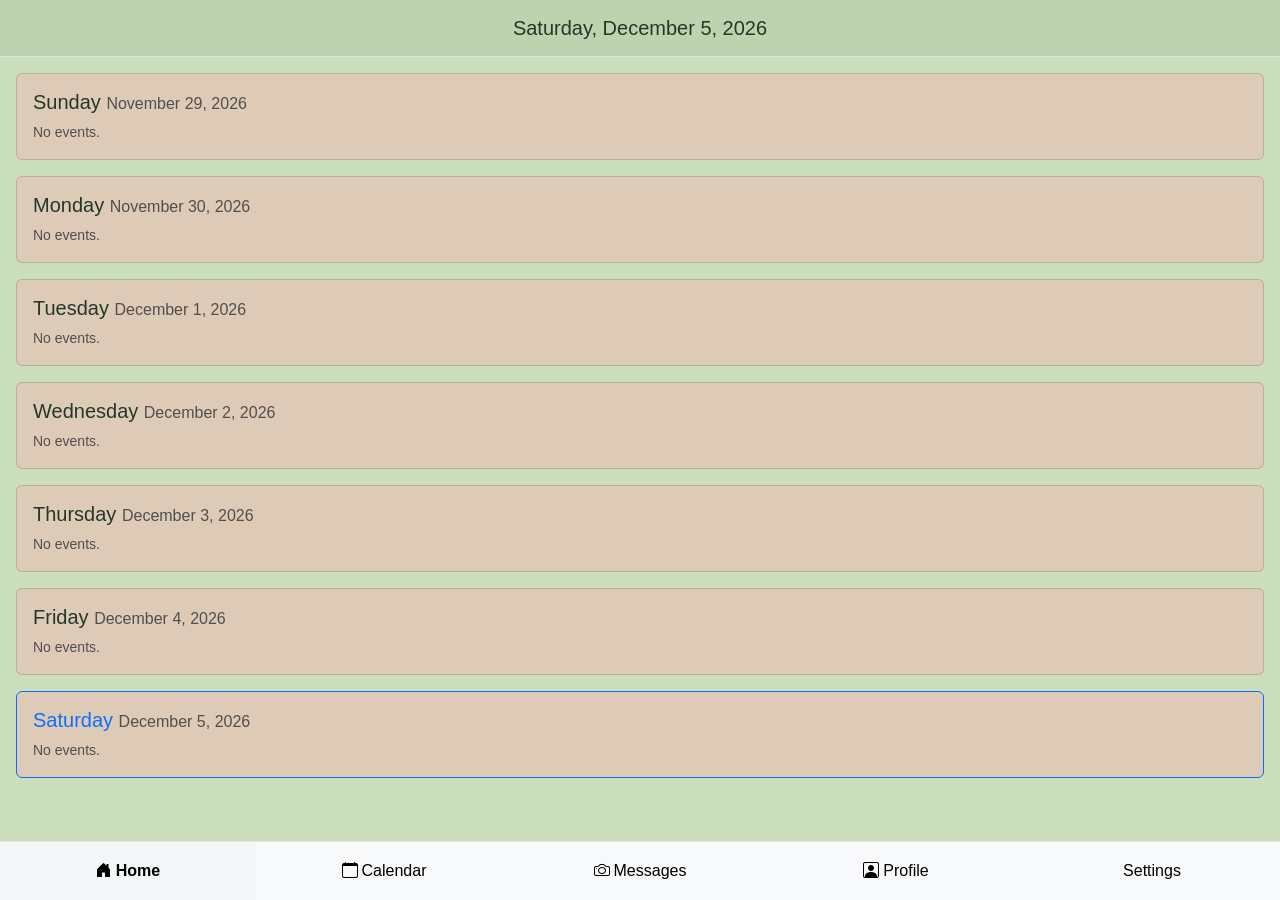
<file: index.html>
<!DOCTYPE html>
<html lang="en">
<head>
  <meta charset="UTF-8">
  <meta http-equiv="refresh" content="0; url=homepage.html">
  <meta name="viewport" content="width=device-width, initial-scale=1.0">
  <title>Fotocate</title>
  <link rel="stylesheet" href="styles.css">
</head>
<body>
  <p>Redirecting to homepage...</p>
  <script src="app.js"></script>
</body>
</html>
</file>
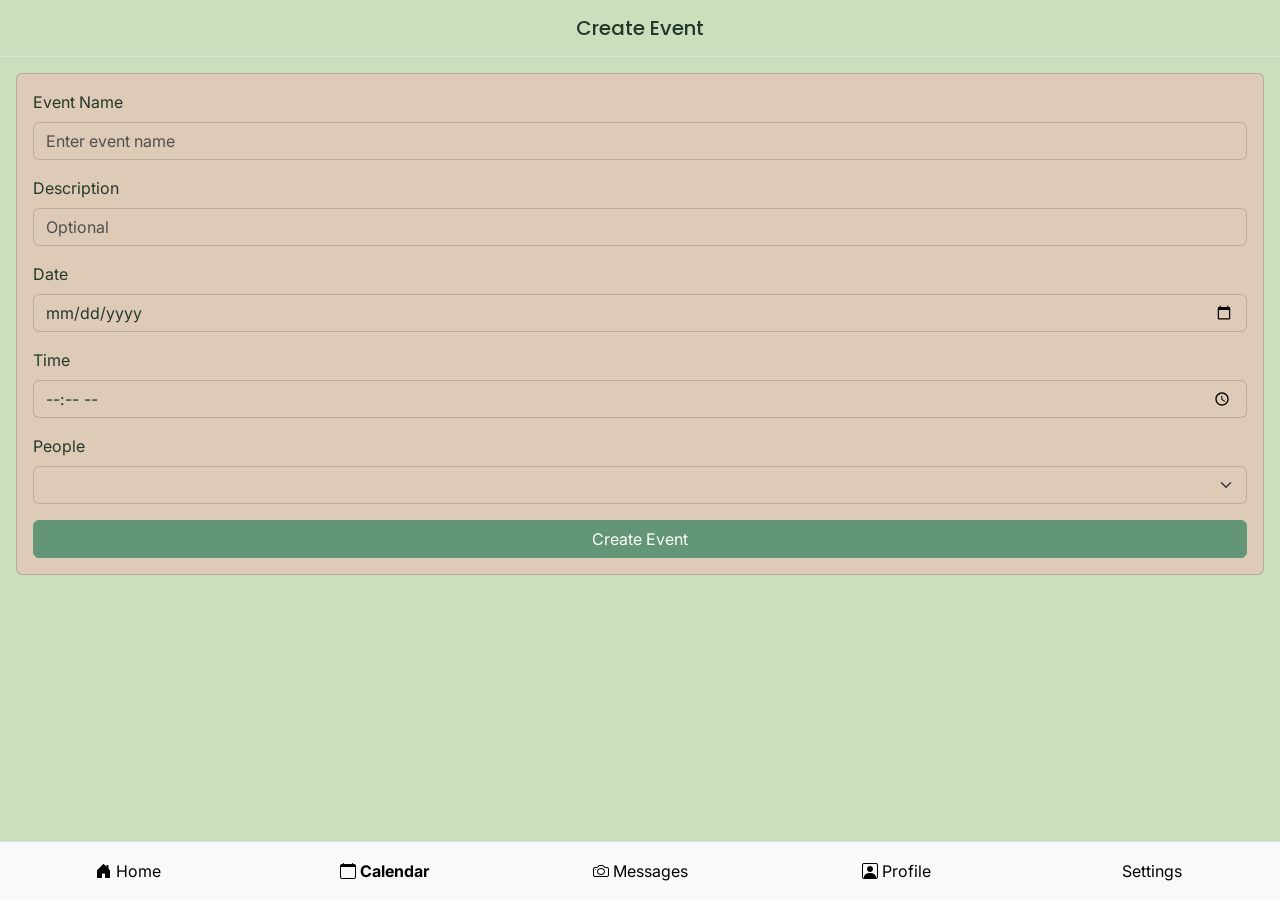
<file: create_event.html>
<!DOCTYPE html>
<html lang="en">
<head>
  <meta charset="UTF-8">
  <meta name="viewport" content="width=device-width, initial-scale=1.0">
  <title>Create Event</title>

  <link href="https://cdn.jsdelivr.net/npm/bootstrap@5.3.2/dist/css/bootstrap.min.css" rel="stylesheet">
  <link rel="stylesheet" href="https://cdn.jsdelivr.net/npm/bootstrap-icons@1.11.3/font/bootstrap-icons.min.css">
  <link rel="stylesheet" href="styles.css">
</head>
<body>

<div class="container-fluid vh-100 d-flex flex-column p-0">

  <!-- Top bar -->
  <div class="bg-light border-bottom text-center py-3">
    <h5 class="mb-0">Create Event</h5>
  </div>

  <!-- Form -->
  <div class="flex-grow-1 overflow-auto p-3 pb-5 mb-5">
    <div class="card">
      <div class="card-body">

        <div class="mb-3">
          <label class="form-label">Event Name</label>
          <input type="text" class="form-control" placeholder="Enter event name">
        </div>

        <div class="mb-3">
          <label class="form-label">Description</label>
          <input type="text" class="form-control" placeholder="Optional">
        </div>

        <div class="mb-3">
          <label class="form-label">Date</label>
          <input type="date" class="form-control">
        </div>

        <div class="mb-3">
          <label class="form-label">Time</label>
          <input type="time" class="form-control">
        </div>

        <div class="mb-3">
          <label class="form-label">People</label>
          <select class="form-select">
            <option selected></option>
            <option>1</option>
            <option>2</option>
            <option>3+</option>
          </select>
        </div>

        <div class="d-grid">
          <a href="calendar.html" class="btn btn-primary">Create Event</a>
        </div>

      </div>
    </div>
  </div>

  <!-- Bottom nav -->
  <div class="border-top bg-light fixed-bottom">
    <div class="row g-0 text-center">
      <div class="col">
        <a href="homepage.html" class="btn btn-light w-100 rounded-0 py-3 bottom-nav-link"><i class="bi bi-house-door-fill me-1"></i>Home</a>
      </div>
      <div class="col">
        <a href="calendar.html" class="btn btn-light w-100 rounded-0 py-3 fw-bold bottom-nav-link"><i class="bi bi-calendar me-1"></i>Calendar</a>
      </div>
      <div class="col">
        <a href="messages.html" class="btn btn-light w-100 rounded-0 py-3 bottom-nav-link"><i class="bi bi-camera me-1"></i>Messages</a>
      </div>
      <div class="col">
        <a href="profile.html" class="btn btn-light w-100 rounded-0 py-3 bottom-nav-link"><i class="bi bi-person-square me-1"></i>Profile</a>
      </div>
      <div class="col">
        <a href="settings.html" class="btn btn-light w-100 rounded-0 py-3 bottom-nav-link">Settings</a>
      </div>
    </div>
  </div>

</div>

<script src="https://cdn.jsdelivr.net/npm/bootstrap@5.3.2/dist/js/bootstrap.bundle.min.js"></script>
<script src="app.js"></script>

</body>
</html>
</file>
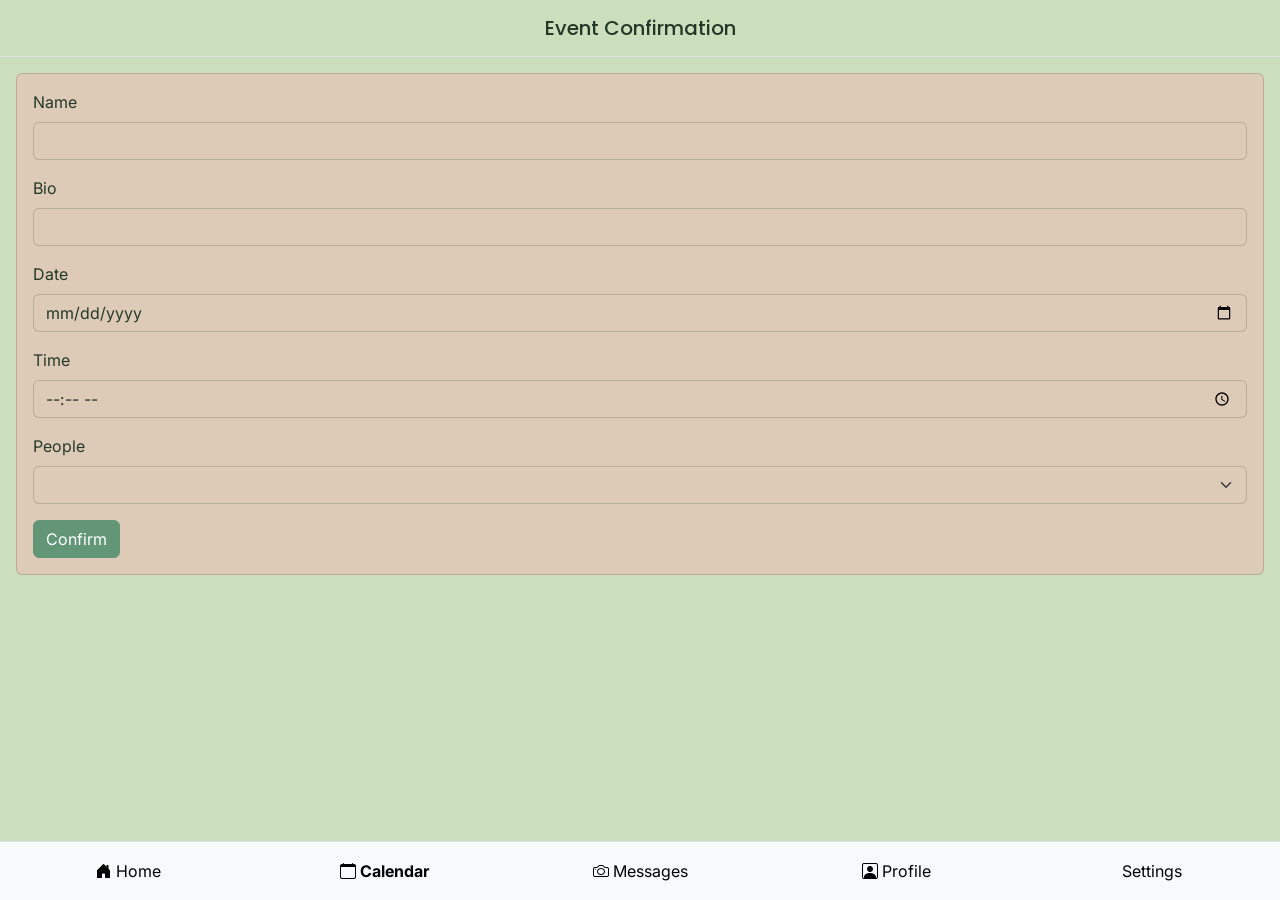
<file: event.html>
<!DOCTYPE html>
<html lang="en">
<head>
  <meta charset="UTF-8">
  <meta name="viewport" content="width=device-width, initial-scale=1.0">
  <title>Event Confirmation</title>
  <link href="https://cdn.jsdelivr.net/npm/bootstrap@5.3.2/dist/css/bootstrap.min.css" rel="stylesheet">
  <link rel="stylesheet" href="https://cdn.jsdelivr.net/npm/bootstrap-icons@1.11.3/font/bootstrap-icons.min.css">
  <link rel="stylesheet" href="styles.css">
</head>
<body>

  <div class="container-fluid vh-100 d-flex flex-column p-0">

    <!-- Top bar -->
    <div class="bg-light border-bottom text-center py-3">
      <h5 class="mb-0">Event Confirmation</h5>
    </div>

    <!-- Content -->
    <div class="flex-grow-1 overflow-auto p-3 pb-5 mb-5">
      <div class="card">
        <div class="card-body">
          <div class="mb-3">
            <label class="form-label">Name</label>
            <input type="text" class="form-control">
          </div>
          <div class="mb-3">
            <label class="form-label">Bio</label>
            <input type="text" class="form-control">
          </div>
          <div class="mb-3">
            <label class="form-label">Date</label>
            <input type="date" class="form-control">
          </div>
          <div class="mb-3">
            <label class="form-label">Time</label>
            <input type="time" class="form-control">
          </div>
          <div class="mb-3">
            <label class="form-label">People</label>
            <select class="form-select">
              <option selected></option>
              <option>1</option>
              <option>2</option>
              <option>3+</option>
            </select>
          </div>
          <a href="calendar.html" class="btn btn-primary">Confirm</a>
        </div>
      </div>
    </div>

    <!-- Nav bar -->
    <div class="border-top bg-light fixed-bottom">
      <div class="row g-0 text-center">
        <div class="col">
          <a href="homepage.html" class="btn btn-light w-100 rounded-0 py-3 bottom-nav-link"><i class="bi bi-house-door-fill me-1"></i>Home</a>
        </div>
        <div class="col">
          <a href="calendar.html" class="btn btn-light w-100 rounded-0 py-3 fw-bold bottom-nav-link"><i class="bi bi-calendar me-1"></i>Calendar</a>
        </div>
        <div class="col">
          <a href="messages.html" class="btn btn-light w-100 rounded-0 py-3 bottom-nav-link"><i class="bi bi-camera me-1"></i>Messages</a>
        </div>
        <div class="col">
          <a href="profile.html" class="btn btn-light w-100 rounded-0 py-3 bottom-nav-link"><i class="bi bi-person-square me-1"></i>Profile</a>
        </div>
        <div class="col">
          <a href="settings.html" class="btn btn-light w-100 rounded-0 py-3 bottom-nav-link">Settings</a>
        </div>
      </div>
    </div>

  </div>

  <script src="https://cdn.jsdelivr.net/npm/bootstrap@5.3.2/dist/js/bootstrap.bundle.min.js"></script>
  <script src="app.js"></script>
</body>
</html>
</file>
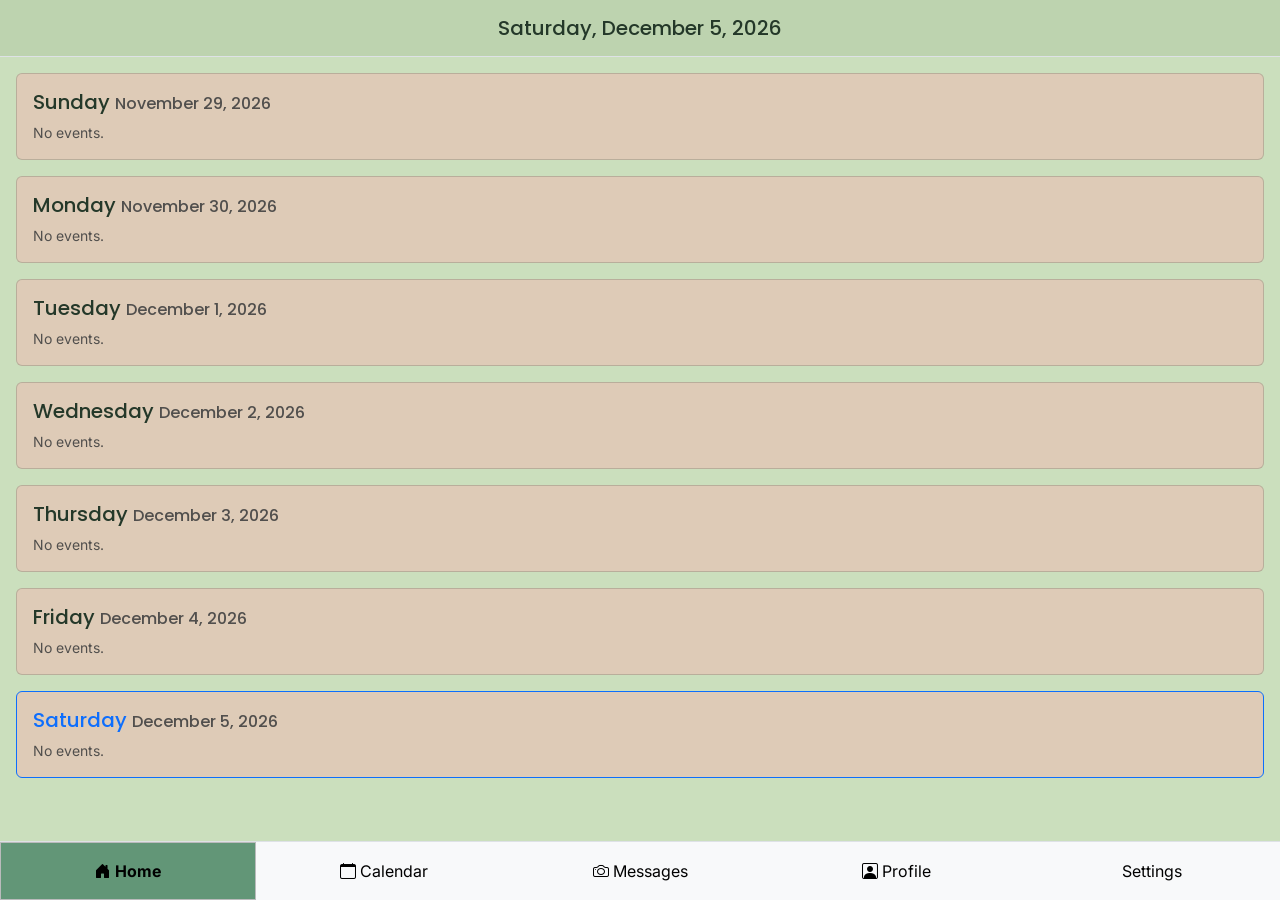
<file: homepage.html>
<!DOCTYPE html>
<html lang="en">
<head>
    <meta charset="UTF-8">
    <meta name="viewport" content="width=device-width, initial-scale=1.0">
    <title>Fotocate</title>

    <link
        href="https://cdn.jsdelivr.net/npm/bootstrap@5.3.2/dist/css/bootstrap.min.css"
        rel="stylesheet">
    <link rel="stylesheet" href="https://cdn.jsdelivr.net/npm/bootstrap-icons@1.11.3/font/bootstrap-icons.min.css">
    <link rel="stylesheet" href="styles.css?v=2">
</head>
<body>

    <div class="container-fluid vh-100 d-flex flex-column p-0">

    <div id="homepageDateBanner" class="bg-light border-bottom text-center py-3">
        <h5 class="mb-0" id="currentDate"></h5>
    </div>

    <!-- Weekly event boxes -->
    <!-- Weekly event boxes -->
    <div class="flex-grow-1 overflow-auto p-3 pb-5 mb-5" id="weekContainer">
    </div>

    <!-- Nav-bar buttons -->
    <div class="border-top bg-light fixed-bottom">
        <div class="row g-0 text-center">
            <div class="col">
                <a href="homepage.html" class="btn btn-light w-100 rounded-0 py-3 fw-bold bottom-nav-link"><i class="bi bi-house-door-fill me-1"></i>Home</a>
            </div>
            <div class="col">
                <a href="calendar.html" class="btn btn-light w-100 rounded-0 py-3 bottom-nav-link"><i class="bi bi-calendar me-1"></i>Calendar</a>
            </div>
            <div class="col">
                <a href="messages.html" class="btn btn-light w-100 rounded-0 py-3 bottom-nav-link"><i class="bi bi-camera me-1"></i>Messages</a>
            </div>
            <div class="col">
                <a href="profile.html" class="btn btn-light w-100 rounded-0 py-3 bottom-nav-link"><i class="bi bi-person-square me-1"></i>Profile</a>
            </div>
            <div class="col">
                <a href="settings.html" class="btn btn-light w-100 rounded-0 py-3 bottom-nav-link">Settings</a>
            </div>
        </div>

    </div>
</div>

    <script>
        const CURRENT_USER = 'Avery';
        const FRIEND_EVENTS = [
            { name: 'Doctor Appointment', dateStr: 'April 13, 2026', timeStr: '2:00 PM - 3:00 PM', owner: 'Jonathan', participants: ['Jonathan'] },
            { name: 'Study Group', dateStr: 'April 13, 2026', timeStr: '4:00 PM - 5:30 PM', owner: 'Sarah', participants: ['Sarah', 'Jonathan'] },
            { name: "Jonathan's Lunch", dateStr: 'April 13, 2026', timeStr: '12:00 PM - 1:00 PM', owner: 'Jonathan', participants: ['Jonathan'] },
            { name: "Sarah's Class", dateStr: 'April 13, 2026', timeStr: '2:00 PM - 3:30 PM', owner: 'Sarah', participants: ['Sarah'] }
        ];
        const DAY_NAMES = ['Sunday','Monday','Tuesday','Wednesday','Thursday','Friday','Saturday'];

        function updateDate() {
            const today = new Date();
            const format = today.toLocaleDateString("en-US", { weekday: 'long', year: 'numeric', month: 'long', day: 'numeric' });
            document.getElementById("currentDate").textContent = format;
        }
        updateDate();
        setInterval(updateDate, 60000);

        function formatDateKey(date) {
            // Returns "April 13, 2026" style to match localStorage keys
            return date.toLocaleDateString("en-US", { month: 'long', day: 'numeric', year: 'numeric' });
        }

        function buildWeek() {
            const container = document.getElementById('weekContainer');
            const today = new Date();
            // Find Sunday of the current week
            const sunday = new Date(today);
            sunday.setDate(today.getDate() - today.getDay());

            const saved = JSON.parse(localStorage.getItem('calendarEvents') || '[]');
            const visibleFriendEvents = FRIEND_EVENTS.filter(evt =>
                Array.isArray(evt.participants) && evt.participants.includes(CURRENT_USER)
            );
            const allVisibleEvents = saved.concat(visibleFriendEvents);

            for (let i = 0; i < 7; i++) {
                const day = new Date(sunday);
                day.setDate(sunday.getDate() + i);
                const dateKey = formatDateKey(day);
                const isToday = day.toDateString() === today.toDateString();

                const dayEvents = allVisibleEvents.filter(e => e.dateStr === dateKey);

                let eventsHTML = '';
                if (dayEvents.length === 0) {
                    eventsHTML = '<p class="text-muted mb-0 small">No events.</p>';
                } else {
                    eventsHTML = dayEvents.map(e =>
                        `<a href="calendar.html?focusDate=${encodeURIComponent(dateKey)}" class="d-block mb-1 text-decoration-none">
                            <span class="badge bg-warning text-dark me-1">${e.name}</span>
                            <small class="text-muted">${e.timeStr}${e.desc ? ' - ' + e.desc : ''}</small>
                        </a>`
                    ).join('');
                }

                const card = document.createElement('div');
                card.className = 'card mb-3' + (isToday ? ' border-primary' : '');
                card.innerHTML = `
                    <div class="card-body">
                        <h5 class="card-title${isToday ? ' text-primary' : ''}">${DAY_NAMES[i]} <small class="text-muted fs-6">${dateKey}</small></h5>
                        ${eventsHTML}
                    </div>`;
                container.appendChild(card);
            }
        }
        buildWeek();
    </script>

    <script src="https://cdn.jsdelivr.net/npm/bootstrap@5.3.2/dist/js/bootstrap.bundle.min.js"></script>
    <script src="app.js"></script>

</body>
</html>
</file>
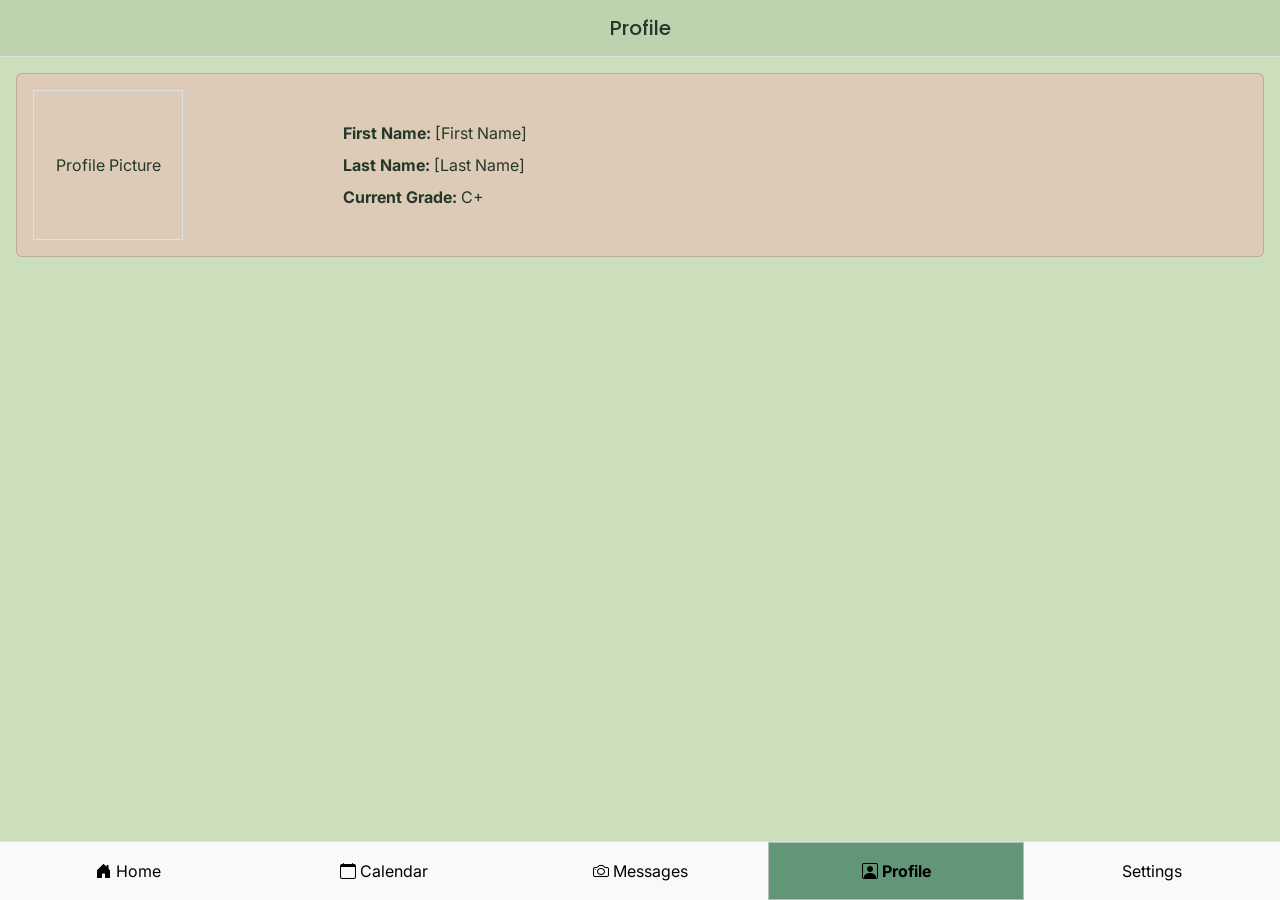
<file: profile.html>
<!DOCTYPE html>
<html lang="en">
<head>
  <meta charset="UTF-8">
  <meta name="viewport" content="width=device-width, initial-scale=1.0">
  <title>Fotocate - Profile</title>

  <link
    href="https://cdn.jsdelivr.net/npm/bootstrap@5.3.2/dist/css/bootstrap.min.css"
    rel="stylesheet">
  <link rel="stylesheet" href="https://cdn.jsdelivr.net/npm/bootstrap-icons@1.11.3/font/bootstrap-icons.min.css">
  <link rel="stylesheet" href="styles.css?v=2">
</head>
<body>

  <div class="container-fluid vh-100 d-flex flex-column p-0">

    <!-- Top bar -->
    <div id="profileTitleBanner" class="bg-light border-bottom text-center py-3">
      <h5 class="mb-0">Profile</h5>
    </div>

    <!-- Profile content -->
    <div class="flex-grow-1 overflow-auto p-3 pb-5 mb-5">
      <div class="card">
        <div class="card-body">
          <div class="row align-items-center">
            
            <!-- Profile picture area -->
            <div class="col-4 col-md-3">
              <div class="border d-flex align-items-center justify-content-center" style="width: 150px; height: 150px;">
                <span>Profile Picture</span>
              </div>
            </div>

            <!-- Profile info area -->
            <div class="col-8 col-md-9">
              <p class="mb-2"><strong>First Name:</strong> [First Name]</p>
              <p class="mb-2"><strong>Last Name:</strong> [Last Name]</p>
              <p class="mb-0"><strong>Current Grade:</strong> C+</p>
            </div>

          </div>
        </div>
      </div>
    </div>

    <!-- Nav bar -->
    <div class="border-top bg-light fixed-bottom">
      <div class="row g-0 text-center">
        <div class="col">
          <a href="homepage.html" class="btn btn-light w-100 rounded-0 py-3 bottom-nav-link"><i class="bi bi-house-door-fill me-1"></i>Home</a>
        </div>
        <div class="col">
          <a href="calendar.html" class="btn btn-light w-100 rounded-0 py-3 bottom-nav-link"><i class="bi bi-calendar me-1"></i>Calendar</a>
        </div>
        <div class="col">
          <a href="messages.html" class="btn btn-light w-100 rounded-0 py-3 bottom-nav-link"><i class="bi bi-camera me-1"></i>Messages</a>
        </div>
        <div class="col">
          <a href="profile.html" class="btn btn-light w-100 rounded-0 py-3 fw-bold bottom-nav-link"><i class="bi bi-person-square me-1"></i>Profile</a>
        </div>
        <div class="col">
          <a href="settings.html" class="btn btn-light w-100 rounded-0 py-3 bottom-nav-link">Settings</a>
        </div>
      </div>
    </div>

  </div>

  <script src="https://cdn.jsdelivr.net/npm/bootstrap@5.3.2/dist/js/bootstrap.bundle.min.js"></script>
  <script src="app.js"></script>

</body>
</html>
</file>
<file: styles.css>
@import url('https://fonts.googleapis.com/css2?family=Inter:wght@400;500;600&family=Poppins:wght@500;600;700&display=swap');

:root {
  --color-main: #CBDFBD;
  --color-main-darker: #557F65;
  --color-accent: #629677;
  --color-surface: #DECBB7;
  --color-surface-darker: #C9B39D;
  --color-text: #243829;
}

html, body {
  background-color: var(--color-main);
  color: var(--color-text);
}

body {
  font-family: "Inter", "Segoe UI", Tahoma, Geneva, Verdana, sans-serif;
}

h1, h2, h3, h4, h5, h6 {
  font-family: "Poppins", "Inter", "Segoe UI", Tahoma, Geneva, Verdana, sans-serif;
}

/* Top bars and bottom nav wrappers */
.bg-light, .border-top.bg-light, .border-bottom.bg-light{
background-color: var(--color-main) !important;
color: var(--color-text) !important;
}

/* Homepage current-date banner: slightly darker than the shared top bar green. */
#homepageDateBanner,
#calendarTitleBanner,
#profileTitleBanner {
  background-color: #BDD3AF !important;
}

/* Cards, modal surfaces, and calendar cells */
.card, .modal-content, .table td, .table th, .form-control, .form-select{
background-color: var(--color-surface);
color: var(--color-text);
border-color: rgba(36, 56, 41, 0.2);
}

/* Calendar day hover */
.cal-day:hover{
color: var(--color-accent) !important;
text-decoration: underline;
}

/* Buttons */
.btn-primary, .btn-success{
background-color: var(--color-accent) !important;
border-color: var(--color-accent) !important;
color: #ffffff !important;
}

.btn-outline-primary, .btn-outline-secondary{
color: var(--color-accent) !important;
border-color: var(--color-accent) !important;
}

.btn-outline-primary:hover, .btn-outline-secondary:hover{
background-color: var(--color-accent) !important;
color: #ffffff !important;
}

/* Badges */
.badge.bg-warning, .badge.bg-secondary{
background-color: var(--color-accent) !important;
color: #ffffff !important;
}

/* Keep event badges on calendar/homepage in the original event color. */
#weekContainer .badge.bg-warning,
#todaysEventsContainer .badge.bg-warning,
.month-grid .badge.bg-warning,
.month-grid .badge.bg-secondary,
.personal-event-wrapper .badge.bg-warning {
  background-color: #629677 !important;
  color: #ffffff !important;
}

/* Links */
a{
color: var(--color-text);
}

a:hover{
color: var(--color-accent);
}

/* Bottom nav active page */
.bottom-nav-link.active{
background-color: var(--color-accent) !important;
color: #000000 !important;
font-weight: 700;
}

/* Keep calendar layout */
.month-grid {
table-layout: fixed;
}

.month-grid tbody td{
height: clamp(88px, 12vw, 132px);
vertical-align: top;
}

#createEventModal .modal-header,
#eventConfirmModal .modal-header {
  background-color: var(--color-surface-darker);
  color: var(--color-text);
}

.month-grid thead.table-dark th {
  background-color: var(--color-main-darker);
  color: var(--color-text);
  border-color: rgba(36, 56, 41, 0.2);
}

.event-badge-button {
  border: 0;
  padding: 0;
  background: transparent;
  cursor: pointer;
}

/* Event type badge colors — shades of green */
.event-type-personal     { background-color: #629677 !important; color: #fff !important; }
.event-type-business     { background-color: #3d6b50 !important; color: #fff !important; }
.event-type-family       { background-color: #82b996 !important; color: #fff !important; }
.event-type-recreational { background-color: #a8d5b5 !important; color: #243829 !important; }
.event-type-social       { background-color: #4f8a67 !important; color: #fff !important; }

.focus-highlight {
  animation: focusFadeOut 1.6s ease-out;
}

@keyframes focusFadeOut {
  0% {
    box-shadow: inset 0 0 0 9999px var(--bs-table-active-bg);
  }
  100% {
    box-shadow: inset 0 0 0 9999px rgba(0, 0, 0, 0);
  }
}
</file>
